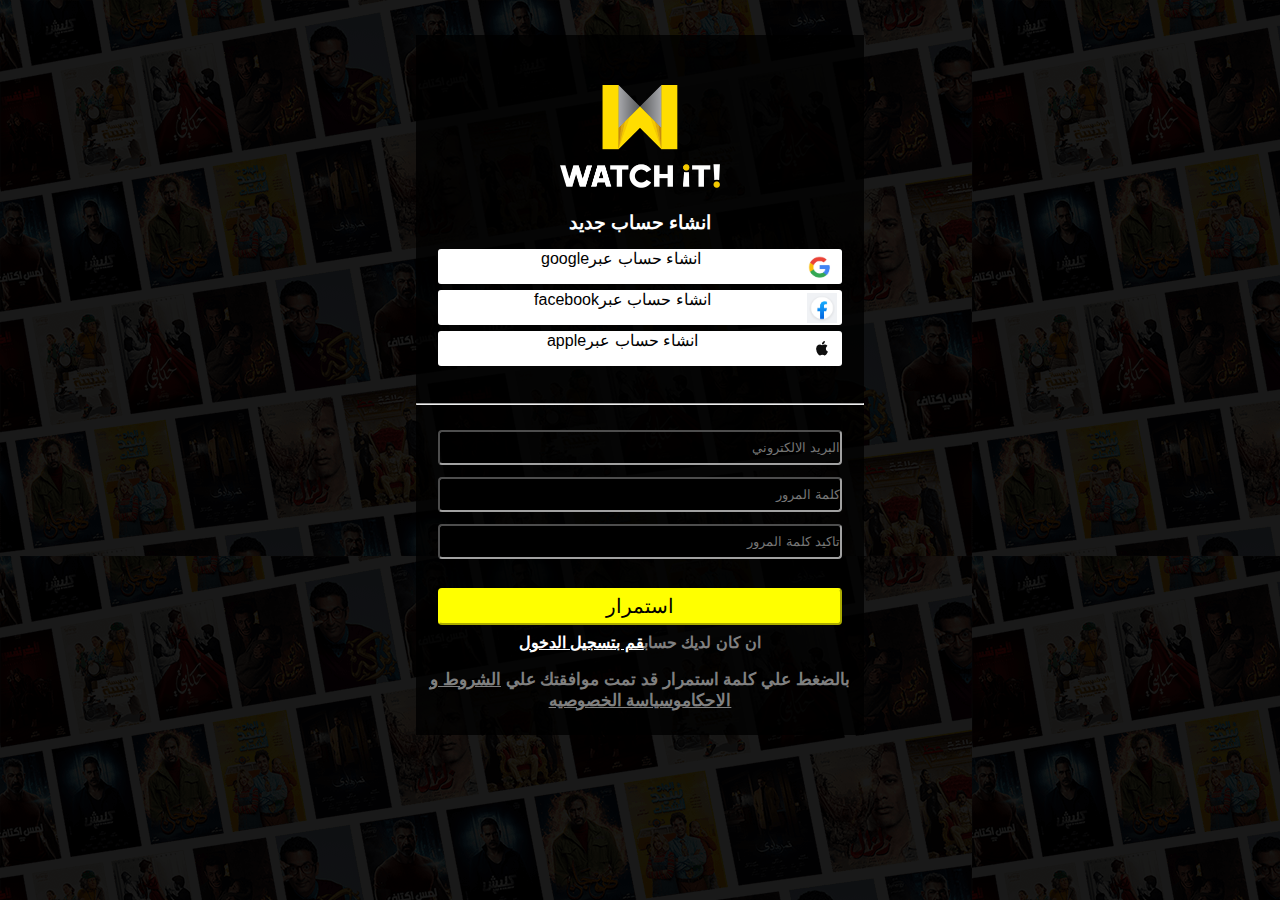
<file: index.html>
<!DOCTYPE html>
<html lang="en">
 <head>
    <meta charset="UTF-8">
    <meta http-equiv="X-UA-Compatible" content="IE=edge">
    <meta name="viewport" content="width=device-width, initial-scale=1.0">
    <title>watch it sign up</title>
    <link rel="stylesheet" href="style.css">

 </head>
 <body>
     <!--start container of sign in-->
     <center>
         <div class="container">
             <div class="logo">
                 <a href="#">
                     <img src="images/logo.png" alt="logo">
                 </a>
             </div><br>
             
             <h3 class="text2">انشاء حساب جديد</h3>
             <div class="google">
                 <a href="#">googleانشاء حساب عبر</a>
                 <a href="#">
                     <img src="images/944A40FF-C8E1-4208-9E67-CDEDA6BA6ECC.png" alt="">
                 </a>
             </div>
             <div class="clear"></div>
             <div class="facebook">
                 <a href="#">facebookانشاء حساب عبر</a>
                 <a href="#">
                     <img src="images/BHkEd6znUYJ.png" alt="">
                 </a>
             </div>
             <div class="apple">
                 <a href="#">appleانشاء حساب عبر </a>
                 <a href="#">
                     <img src="images/download.png" alt="">
                 </a>
             </div>
             <hr>
             <input type="text" placeholder="البريد الالكتروني" class="email"><br>
             <input type="password" placeholder="كلمة المرور" class="password">
             <input type="password" placeholder="تاكيد كلمة المرور" class="password">
             <button class="button1">استمرار</button><br>
             <h5 class="text3"> ان كان لديك حساب<a href="index2.html" class="a2">قم بتسجيل الدخول </a></h5>
             <h5 class="text4">بالضغط علي كلمة استمرار قد تمت موافقتك علي <a href="#" class="a3">الشروط و الاحكام</a>و<a href="#" class="a3">سياسة الخصوصيه</a></h5>


         </div>
     </center>
     <!--end container of sign in-->
    
 </body>
</html>
</file>
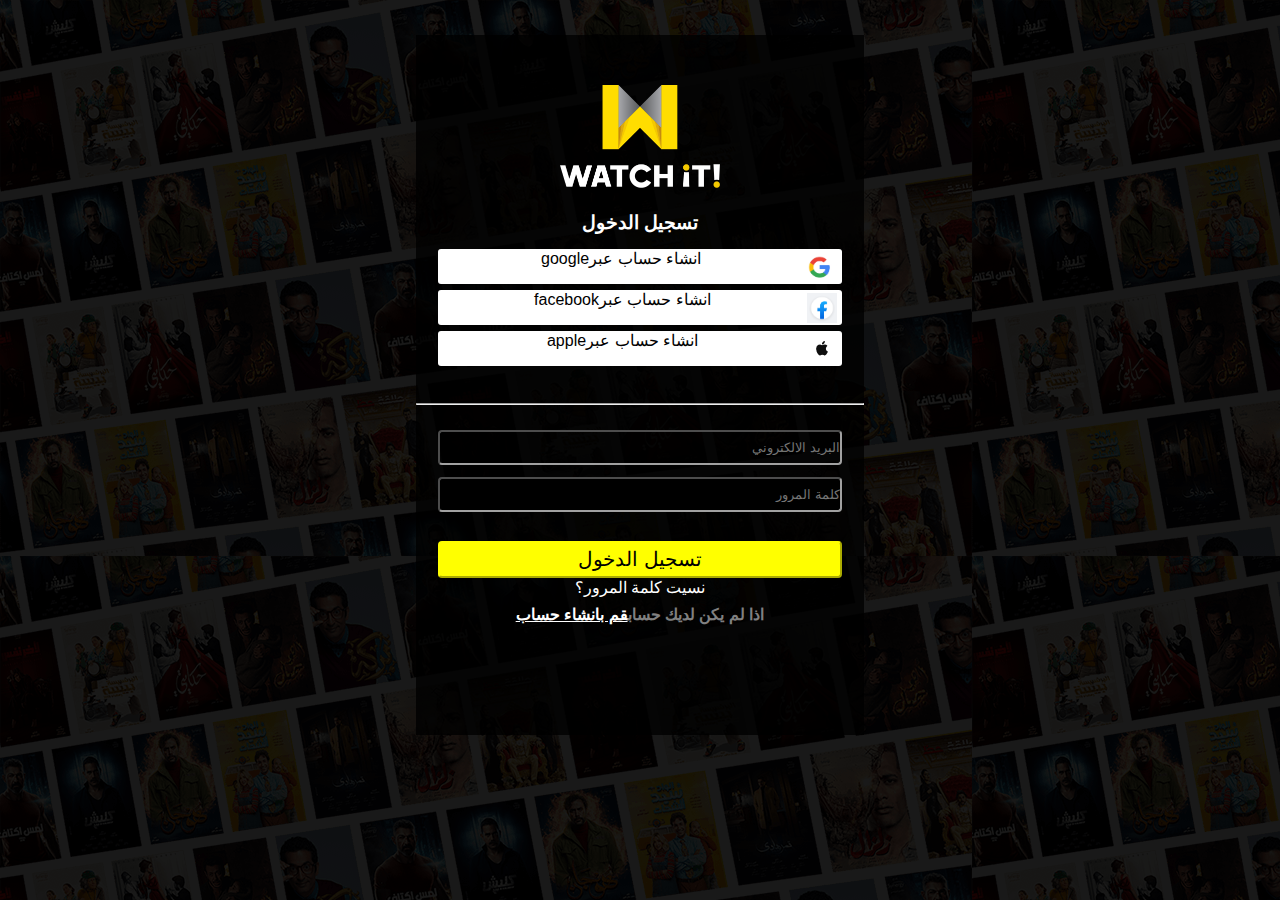
<file: index2.html>
<!DOCTYPE html>
<html lang="en">
 <head>
    <meta charset="UTF-8">
    <meta http-equiv="X-UA-Compatible" content="IE=edge">
    <meta name="viewport" content="width=device-width, initial-scale=1.0">
    <title>watch it sign in</title>
    <link rel="stylesheet" href="style2.css">

 </head>
 <body>
     <!--start container of sign in-->
     <center>
         <div class="container">
             <div class="logo">
                 <a href="#">
                     <img src="images/logo.png" alt="logo">
                 </a>
             </div><br>
             
             <h3 class="text2">تسجيل الدخول</h3>
             <div class="google">
                 <a href="#">googleانشاء حساب عبر</a>
                 <a href="#">
                     <img src="images/944A40FF-C8E1-4208-9E67-CDEDA6BA6ECC.png" alt="">
                 </a>
             </div>
             <div class="clear"></div>
             <div class="facebook">
                 <a href="#">facebookانشاء حساب عبر</a>
                 <a href="#">
                     <img src="images/BHkEd6znUYJ.png" alt="">
                 </a>
             </div>
             <div class="apple">
                 <a href="#">appleانشاء حساب عبر </a>
                 <a href="#">
                     <img src="images/download.png" alt="">
                 </a>
             </div>
             <hr>
             <input type="text" placeholder="البريد الالكتروني" class="email"><br>
             <input type="password" placeholder="كلمة المرور" class="password">
             <button class="button1">تسجيل الدخول</button><br>
             <a href="index3.html" class="a4">نسيت كلمة المرور؟</a><br>
             <h5 class="text3"> اذا لم يكن لديك حساب<a href="index.html" class="a2">قم بانشاء حساب </a></h5>


         </div>
     </center>
     <!--end container of sign in-->
    
 </body>
</html>
</file>
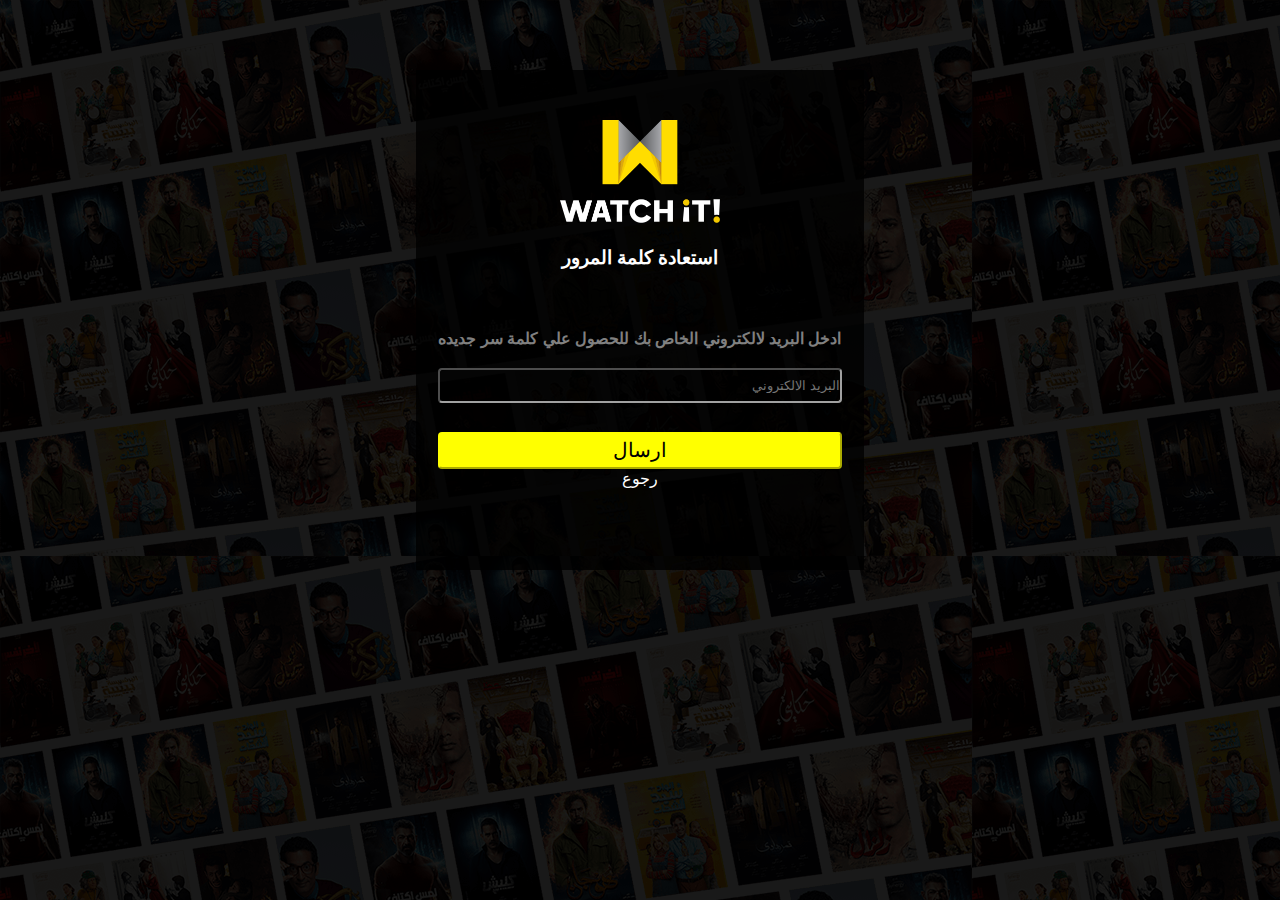
<file: index3.html>
<!DOCTYPE html>
<html lang="en">
 <head>
    <meta charset="UTF-8">
    <meta http-equiv="X-UA-Compatible" content="IE=edge">
    <meta name="viewport" content="width=device-width, initial-scale=1.0">
    <title>watch it sign in</title>
    <link rel="stylesheet" href="style3.css">

 </head>
 <body>
     <!--start container of sign in-->
     <center>
         <div class="container">
             <div class="logo">
                 <a href="#">
                     <img src="images/logo.png" alt="logo">
                 </a>
             </div><br>             
             <h3 class="text2">استعادة كلمة المرور</h3>
             <h3 class="text3">ادخل البريد لالكتروني الخاص بك للحصول علي كلمة سر جديده</h3>
             <input type="text" placeholder="البريد الالكتروني" class="email"><br>
             
             <button class="button1">ارسال</button><br>
             <a href="index2.html" class="a4">رجوع</a><br>


         </div>
     </center>
     <!--end container of sign in-->
    
 </body>
</html>
</file>
<file: style.css>
*{
    margin: 0;
    padding: 0;
    box-sizing: border-box;
    font-family: -apple-system, BlinkMacSystemFont, "Segoe UI", Roboto, "Helvetica Neue", Arial, "Noto Sans", sans-serif, "Apple Color Emoji", "Segoe UI Emoji", "Segoe UI Symbol", "Noto Color Emoji";

}

body{
    background-color: rgba(0, 0, 0, 0.9);
    background-image: url(./images/films/promo_web_posters_bg.png);
    background-blend-mode: overlay;
    background-repeat: none;
}

.container{
    width: 35%;
    height: 700px;
    margin-top: 35px;
    background-color: rgba(0, 0, 0, 0.8);
    border-radius:solid black;
    background-blend-mode: overlay;
}

.container .text2{
    color: white;
    font-size: 19px;
    padding-top: 1px;
    
}
.container .logo img{
    width: 160px;
    margin-top: 50px;
}
.container .text1{
    color: white;
    font-size: 25px;
    padding-top:10px ;
}

.container .google{
    width: 90%;
    height: 35px;
    background-color: white;
    border-radius: 3px;
    margin-top: 15px;
}
.container .facebook{
    width: 90%;
    height: 35px;
    background-color: white;
    border-radius: 3px;
    margin-top: 6px;
}
.container .apple{
    width: 90%;
    height: 35px;
    background-color: white;
    border-radius: 3px;
    margin-top: 6px;
}
.container .google a{
    padding-top: 20px;
    text-align: center;
    color: black;
    text-decoration: none;
}
.container .facebook a{
    padding-top: 20px;
    color: black;
    text-decoration: none;
}
.container .apple a{
    padding-top: 20px;
    color: black;
    text-decoration: none;
}
.clear
{
    clear: both;
}
.container .google img{
    float: right;
    width: 38px;
    padding-top: 3px;
    padding-right: 5px;

}
.container .facebook img{
    float: right;
    width: 35px;
    padding-top: 3px;
    padding-right: 5px;

}
.container .apple img{
    float: right;
    width: 35px;
    padding-top: 3px;
    padding-right: 5px;

}

hr{
    margin-top: 37px;
}
.container .email{
    
    width: 90%;
    height: 35px;
    border-radius: 4px;
    border-color: rgb(161, 161, 161);
    margin-top: 25px;
    background: none;
    text-align: right;
    text-decoration-color: white;
    color: white;


}
.container .password{
    width: 90%;
    height: 35px;
    border-radius: 4px;
    border-color: rgb(161, 161, 161);
    margin-top: 12px;
    background-color: rgb(0, 0, 0);
    text-align: right;
    text-decoration-color: white;
    color: white;

}
.container .button1{
    width: 90%;
    height: 37px;
    border-color: yellow;
    border-radius: 4px ;
    margin-top: 29px; 
    color: black;
    background-color:yellow ;
    box-shadow: inset 0 0 0 black;
    font-size: 20px;
    
    outline: none;
}
.container .button1:hover{
    color: yellow;
    background-color: black;
    cursor: pointer;
    border-color: yellow;
    transition: ease-out 0.7s;
}
.container .text3{
    color: gray;
    font-size: 16px;
    margin-top: 8px;
}
.container .a2{
    color: white;
}
.container .text4{
    font-size: 17px;
    margin-top: 17px;
    color:gray;
}
.container .a3{
    color:gray;
}
</file>
<file: style2.css>
*{
    margin: 0;
    padding: 0;
    box-sizing: border-box;
    font-family: -apple-system, BlinkMacSystemFont, "Segoe UI", Roboto, "Helvetica Neue", Arial, "Noto Sans", sans-serif, "Apple Color Emoji", "Segoe UI Emoji", "Segoe UI Symbol", "Noto Color Emoji";

}

body{
    background-color: rgba(0, 0, 0, 0.9);
    background-image: url(./images/films/promo_web_posters_bg.png);
    background-blend-mode: overlay;
    background-repeat: none;
}

.container{
    width: 35%;
    height: 700px;
    margin-top: 35px;
    background-color: rgba(0, 0, 0, 0.8);
    border-radius:solid black;
    background-blend-mode: overlay;
}

.container .text2{
    color: white;
    font-size: 19px;
    padding-top: 1px;
    
}
.container .logo img{
    width: 160px;
    margin-top: 50px;
}
.container .text1{
    color: white;
    font-size: 25px;
    padding-top:10px ;
}

.container .google{
    width: 90%;
    height: 35px;
    background-color: white;
    border-radius: 3px;
    margin-top: 15px;
}
.container .facebook{
    width: 90%;
    height: 35px;
    background-color: white;
    border-radius: 3px;
    margin-top: 6px;
}
.container .apple{
    width: 90%;
    height: 35px;
    background-color: white;
    border-radius: 3px;
    margin-top: 6px;
}
.container .google a{
    padding-top: 20px;
    text-align: center;
    color: black;
    text-decoration: none;
}
.container .facebook a{
    padding-top: 20px;
    color: black;
    text-decoration: none;
}
.container .apple a{
    padding-top: 20px;
    color: black;
    text-decoration: none;
}
.clear
{
    clear: both;
}
.container .google img{
    float: right;
    width: 38px;
    padding-top: 3px;
    padding-right: 5px;

}
.container .facebook img{
    float: right;
    width: 35px;
    padding-top: 3px;
    padding-right: 5px;

}
.container .apple img{
    float: right;
    width: 35px;
    padding-top: 3px;
    padding-right: 5px;

}

hr{
    margin-top: 37px;
}
.container .email{
    
    width: 90%;
    height: 35px;
    border-radius: 4px;
    border-color: rgb(161, 161, 161);
    margin-top: 25px;
    background: none;
    text-align: right;
    text-decoration-color: white;
    color: white;


}
.container .password{
    width: 90%;
    height: 35px;
    border-radius: 4px;
    border-color: rgb(161, 161, 161);
    margin-top: 12px;
    background-color: rgb(0, 0, 0);
    text-align: right;
    text-decoration-color: white;
    color: white;

}
.container .button1{
    width: 90%;
    height: 37px;
    border-color: yellow;
    border-radius: 4px ;
    margin-top: 29px; 
    color: black;
    background-color:yellow ;
    box-shadow: inset 0 0 0 black;
    font-size: 20px;
    
    outline: none;
}
.container .button1:hover{
    color: yellow;
    background-color: black;
    cursor: pointer;
    border-color: yellow;
    transition: ease-out 0.7s;
}
.container .text3{
    color: gray;
    font-size: 16px;
    margin-top: 8px;
}
.container .a2{
    color: white;
}
.container .a4{
    color: white;
    margin-top: 11px;
    text-decoration: none;
}
</file>
<file: style3.css>
*{
    margin: 0;
    padding: 0;
    box-sizing: border-box;
    font-family: -apple-system, BlinkMacSystemFont, "Segoe UI", Roboto, "Helvetica Neue", Arial, "Noto Sans", sans-serif, "Apple Color Emoji", "Segoe UI Emoji", "Segoe UI Symbol", "Noto Color Emoji";

}

body{
    background-color: rgba(0, 0, 0, 0.9);
    background-image: url(./images/films/promo_web_posters_bg.png);
    background-blend-mode: overlay;
    background-repeat: none;
}

.container{
    width: 35%;
    height: 500px;
    margin-top: 70px;
    background-color: rgba(0, 0, 0, 0.8);
    border-radius:solid black;
    background-blend-mode: overlay;
}

.container .text2{
    color: white;
    font-size: 19px;
    padding-top: 1px;
    
}
.container .logo img{
    width: 160px;
    margin-top: 50px;
}
.container .text1{
    color: white;
    font-size: 25px;
    padding-top:10px ;
}

.container .email{
    
    width: 90%;
    height: 35px;
    border-radius: 4px;
    border-color: rgb(161, 161, 161);
    margin-top: 20px;
    background: none;
    text-align: right;
    text-decoration-color: white;
    color: white;


}

.container .button1{
    width: 90%;
    height: 37px;
    border-color: yellow;
    border-radius: 4px ;
    margin-top: 29px; 
    color: black;
    background-color:yellow ;
    box-shadow: inset 0 0 0 black;
    font-size: 20px;
    
    outline: none;
}
.container .button1:hover{
    color: yellow;
    background-color: black;
    cursor: pointer;
    border-color: yellow;
    transition: ease-out 0.7s;
}
.container .text3{
    color: gray;
    font-size: 16px;
    margin-top: 60px;
}
.container .a2{
    color: white;
}
.container .a4{
    color: white;
    margin-top: 20px;
    text-decoration: none;
}
</file>
